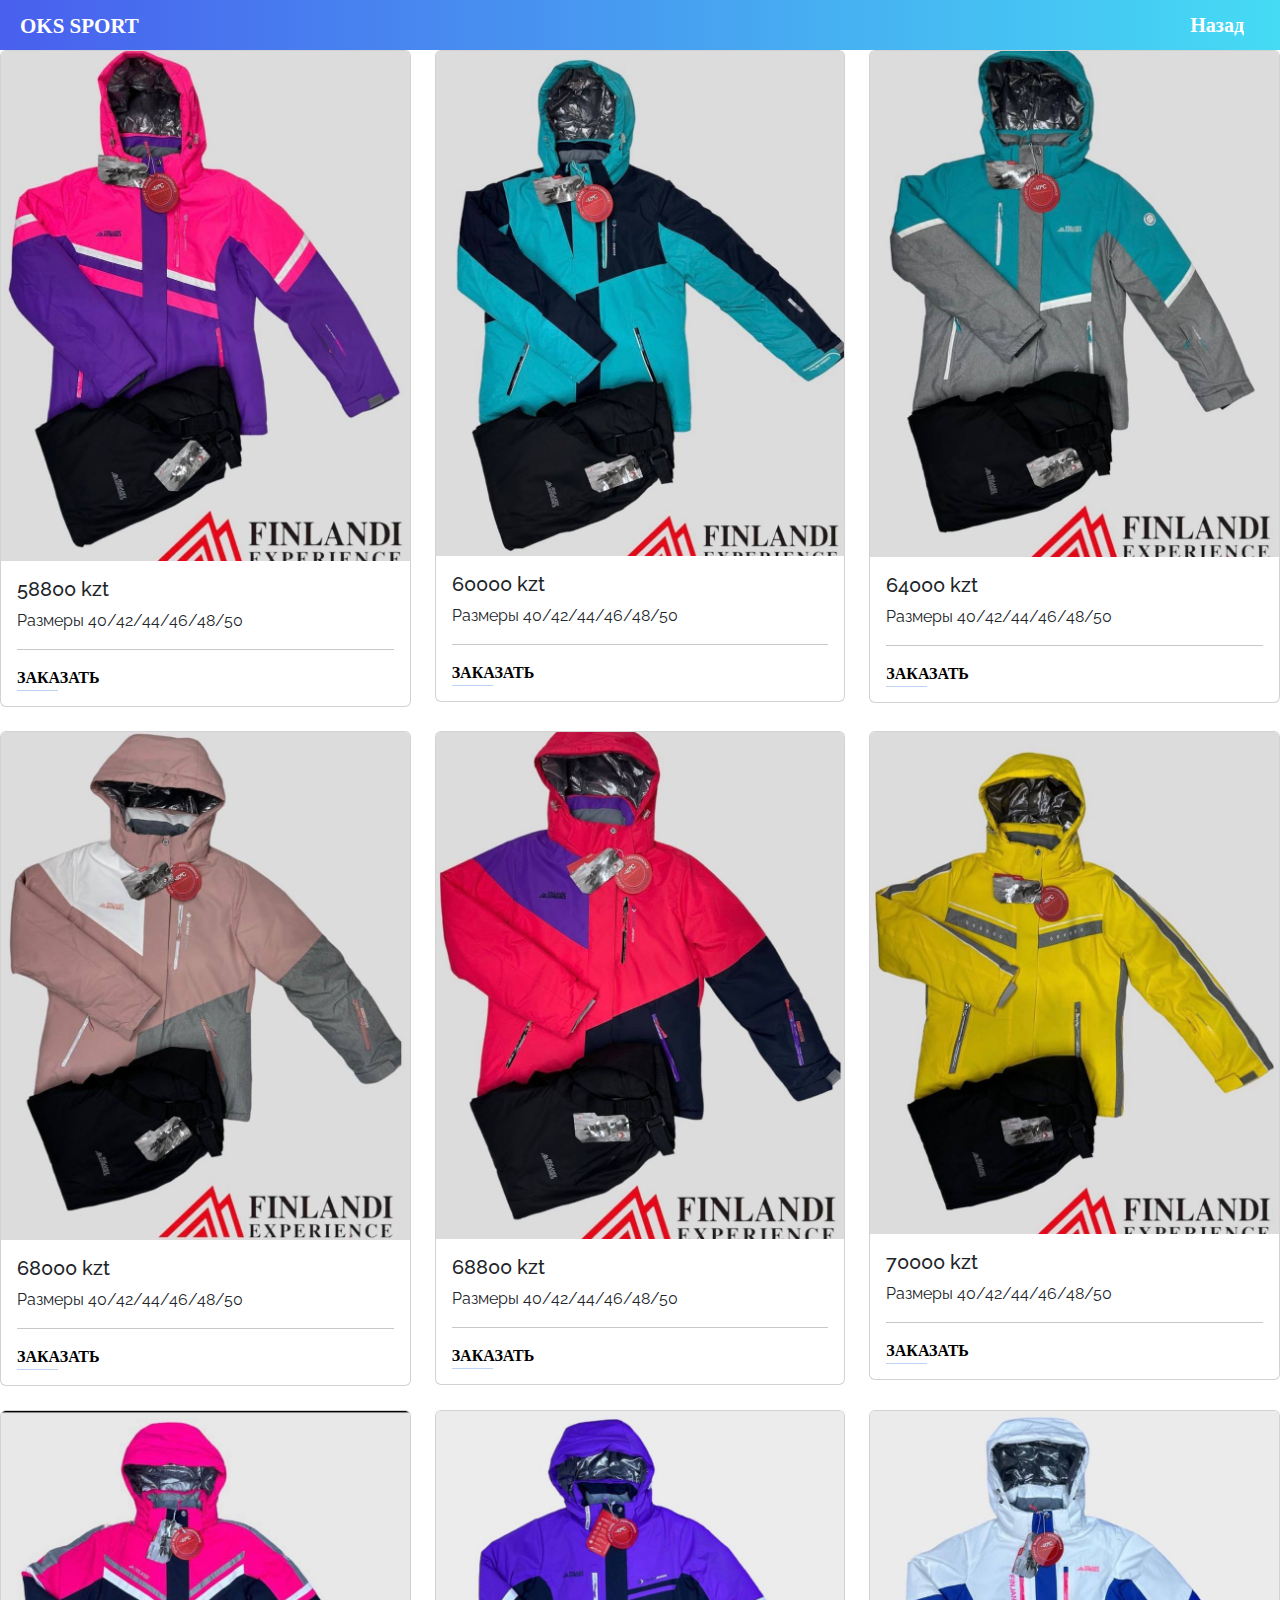
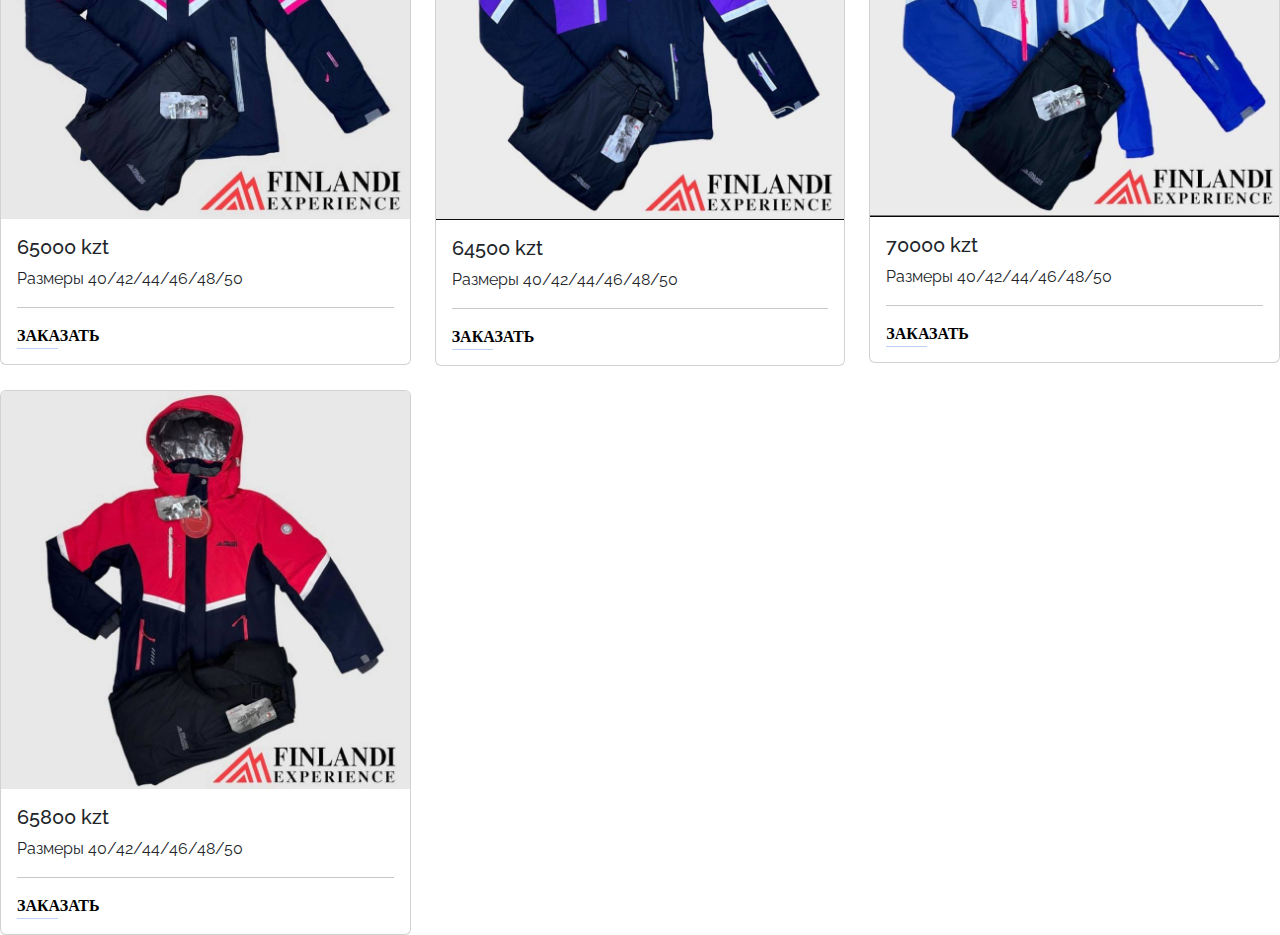
<file: page2.html>
<!DOCTYPE html>
<html lang="en">
<head>
    <meta charset="UTF-8">
    <meta http-equiv="X-UA-Compatible" content="IE=edge">
    <meta name="viewport" content="width=device-width, initial-scale=1.0">
    <link rel="stylesheet" href="/css/main/styles.css">
    <link rel="stylesheet" href="/css/bootstrap.min.css">
    <title>Каталог</title>
</head>
<body>
  <div class="wrapper">
    <section class="top-nav page2">
      <div class="logo-nav size-logo logo-page2">
        OKS SPORT
      </div>
      <input id="menu-toggle" type="checkbox" />
      <label class='menu-button-container' for="menu-toggle">
      <div class='menu-button'></div>
    </label>
      <ul class="menu">
        <li class="font-nav"><a href="/index.html" class="page1">Назад</a></li>
      </ul>
    </section>
    <div class="row row-cols-1 row-cols-md-3 g-4">
        <div class="col">
          <div class="card">
            <img src="/img/katalog/photo1703874482 (1).jpeg" class="card-img-top" alt="...">
            <div class="card-body">
              <h5 class="card-title">58800 kzt</h5>
              <p class="card-text">Размеры 40/42/44/46/48/50</p> <hr>
              <a href="tel:8708-272-25-34 " class="btn-catalog btn-call">Заказать</a>
            </div>
          </div>
        </div>
        <div class="col">
          <div class="card">
            <img src="/img/katalog/photo1703874482 (2).jpeg" class="card-img-top" alt="...">
            <div class="card-body">
              <h5 class="card-title">60000 kzt</h5>
              <p class="card-text">Размеры 40/42/44/46/48/50</p> <hr>
              <a href="tel:8708-272-25-34 " class="btn-catalog btn-call">Заказать</a>
            </div>
          </div>
        </div>
        <div class="col">
          <div class="card">
            <img src="/img/katalog/photo1703874482 (3).jpeg" class="card-img-top" alt="...">
            <div class="card-body">
              <h5 class="card-title">64000 kzt</h5>
              <p class="card-text">Размеры 40/42/44/46/48/50</p> <hr>
              <a href="tel:8708-272-25-34 " class="btn-catalog btn-call">Заказать</a>
            </div>
          </div>
        </div>
        <div class="col">
          <div class="card">
            <img src="/img/katalog/photo1703874482 (4).jpeg" class="card-img-top" alt="...">
            <div class="card-body">
              <h5 class="card-title">68000 kzt</h5>
              <p class="card-text">Размеры 40/42/44/46/48/50</p> <hr>
              <a href="tel:8708-272-25-34 " class="btn-catalog btn-call">Заказать</a>
            </div>
          </div>
        </div>
        <div class="col">
          <div class="card">
            <img src="/img/katalog/photo1703874482 (5).jpeg" class="card-img-top" alt="...">
            <div class="card-body">
              <h5 class="card-title">68800 kzt</h5>
              <p class="card-text">Размеры 40/42/44/46/48/50</p> <hr>
              <a href="tel:8708-272-25-34 " class="btn-catalog btn-call">Заказать</a>
            </div>
          </div>
        </div>
        <div class="col">
          <div class="card">
            <img src="/img/katalog/photo1703874482 (6).jpeg" class="card-img-top" alt="...">
            <div class="card-body">
              <h5 class="card-title">70000 kzt</h5>
              <p class="card-text">Размеры 40/42/44/46/48/50</p> <hr>
              <a href="tel:8708-272-25-34 " class="btn-catalog btn-call">Заказать</a>
            </div>
          </div>
        </div>
        <div class="col">
          <div class="card">
            <img src="/img/katalog/photo1703874482 (7).jpeg" class="card-img-top" alt="...">
            <div class="card-body">
              <h5 class="card-title">65000 kzt</h5>
              <p class="card-text">Размеры 40/42/44/46/48/50</p> <hr>
              <a href="tel:8708-272-25-34 " class="btn-catalog btn-call">Заказать</a>
            </div>
          </div>
        </div>
        <div class="col">
          <div class="card">
            <img src="/img/katalog/photo1703874482 (8).jpeg" class="card-img-top" alt="...">
            <div class="card-body">
              <h5 class="card-title">64500 kzt</h5>
              <p class="card-text">Размеры 40/42/44/46/48/50</p> <hr>
              <a href="tel:8708-272-25-34 " class="btn-catalog btn-call">Заказать</a>
            </div>
          </div>
        </div>
        <div class="col">
          <div class="card">
            <img src="/img/katalog/1.jpeg" class="card-img-top" alt="...">
            <div class="card-body">
              <h5 class="card-title">70000 kzt</h5>
              <p class="card-text">Размеры 40/42/44/46/48/50</p> <hr>
              <a href="tel:8708-272-25-34 " class="btn-catalog btn-call">Заказать</a>
            </div>
          </div>
        </div>
        <div class="col">
          <div class="card">
            <img src="/img/katalog/2.jpeg" class="card-img-top" alt="...">
            <div class="card-body">
              <h5 class="card-title">65800 kzt</h5>
              <p class="card-text">Размеры 40/42/44/46/48/50</p> <hr>
              <a href="tel:8708-272-25-34 " class="btn-catalog btn-call">Заказать</a>
            </div>
          </div>
        </div>
      </div>
  </div>



  <script src="/js/bootstrap.bundle.min.js"></script>
</body>
</html>
</file>
<file: css/main/styles.css>
@import url('../main/nav/nav.css');

.wrap {
    display: flex;
    flex-direction: column;
    overflow: hidden;
    min-height: 100%;
    background: url('/okssport/img/21.jpeg') no-repeat center center;
    background-size: cover;
    z-index: 0;
}

.header {
    margin-top: 80px;
    height: 100%;
}

.text-header {
    font-family: Roboto;
    font-weight: 700;
    text-align: center;
    font-size: 55px;
    padding: 200px;
    color: rgb(43, 255, 255);
    text-shadow: 1px 3px 4px #000000;

}

@media (max-width: 700px) {
    .text-header {
        font-size: 20px;
        padding: 10px;
        position: relative;
        top: 10px;
        font-family: Roboto;
        font-weight: bold;
    }
}

.text {
    border: 2px solid rgb(255, 255, 255);
    margin-bottom: 60px;
    font-family: Roboto;
    font-weight: 700;
    text-shadow: 1px 1px 1px rgb(0, 0, 0);
}

.txtbox {
    display: flex;
    flex-direction: column;
}

.btn-header {
    margin-bottom: 15px;
}

.img-card {
    width: 250px;
    height: 250px;
}

.btn-primary {
    font-size: 20px;
    margin-bottom: 10px;
}

.card-img-top {
    max-width: 100%;
    max-height: 100%;
}

.btn-call {
    text-decoration: none;
    color:#000000;
    text-transform: uppercase;
    font-family:'Times New Roman', Times, serif;
    font-weight: 900;
    transition: all 0.2s ease-in;
}

.btn-call:hover {
    color:grey;
}

.btn-call::after {
    content: '';
    display: block;
    position: absolute;
    width: 10%;
    height: 1px;
    background-color: #1461e547;
}

.page2 {
    position: relative;
    z-index: 20;
}

.wrapper {
    display: flex;
    flex-direction: column;
    overflow: hidden;
    min-height: 100%;
    background-color: #ffffff;
    z-index: 0;
}

.logo-page2 {
    color: #fff;
}

.button-catalog {
    color:#fff;
}
</file>
